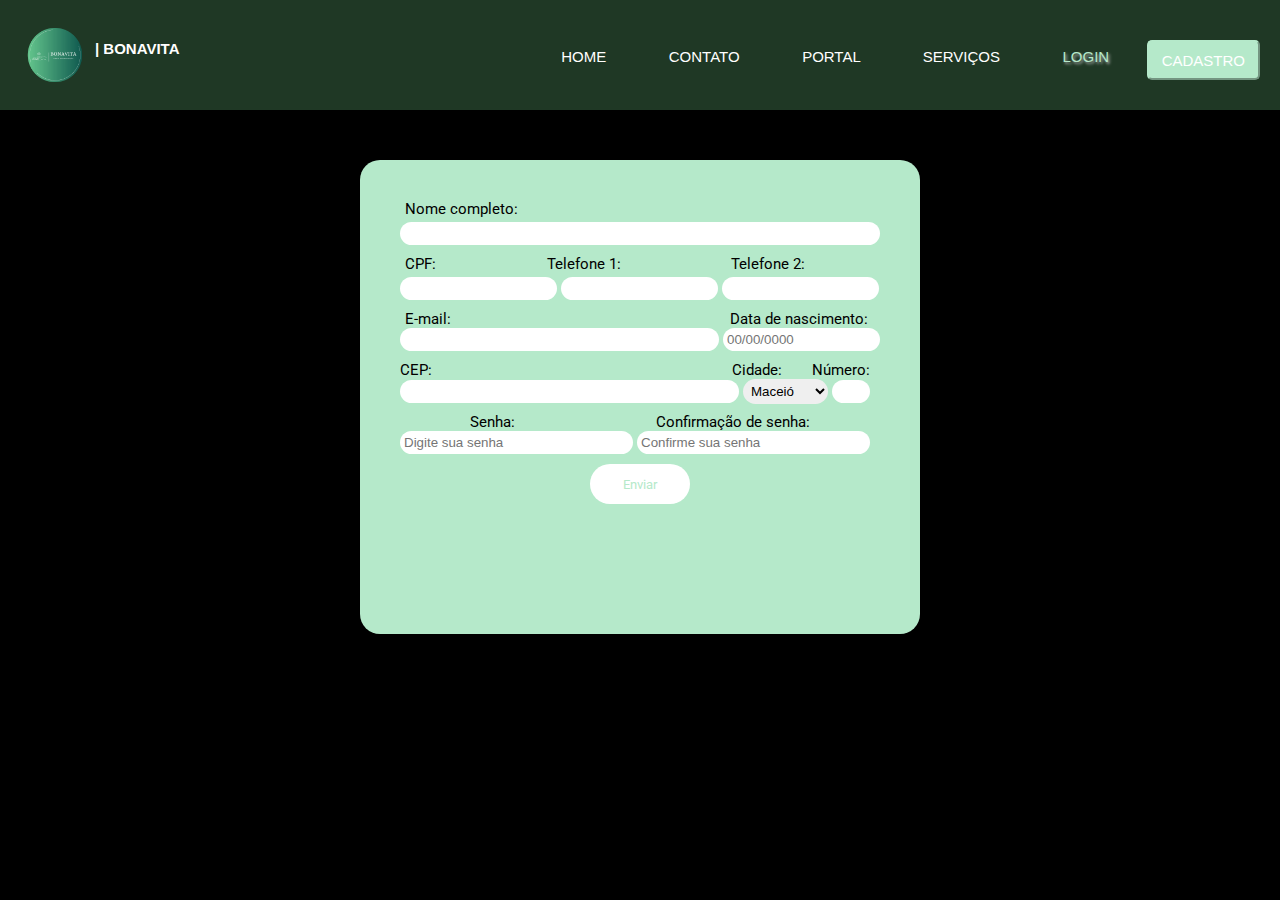
<file: pages/cadastro.html>
<!DOCTYPE html>
<html lang="pt-BR">

<head>
    <meta charset="UTF-8">
    <meta http-equiv="X-UA-Compatible" content="IE=edge">
    <meta name="viewport" content="width=device-width, initial-scale=1.0">
    <title>Document</title>
    <link rel="stylesheet" href="../css/stylehome.css">
    <link rel="stylesheet" href="../css/cadastrostyle.css">
</head>

<body class="bodycadastro">
    <nav class="navbar">
        <div class="logoConjunto">
            <img class="logoB" src="../img/logoBONAVITA.png" width="70px" height="70px">
            <h4> |&nbspBONAVITA</h4>
        </div>
        <div style="display: flex;">
            <a class="nav-link" href="../index.html">HOME &nbsp&nbsp</a>
            <a class="nav-link" href="">CONTATO &nbsp&nbsp</a>
            <a class="nav-link" href="">PORTAL &nbsp&nbsp</a>
            <a class="nav-link" href="../index.html">SERVIÇOS &nbsp&nbsp</a>
            <a class="login" href="./login.html">LOGIN &nbsp&nbsp</a>
            <button class="cadastro" onclick="redirectToCadastro()"> CADASTRO</button>
            <script>function redirectToCadastro() {
                    window.location.href = "./cadastro.html";
                }</script>
        </div>
    </nav>


    <section class="sectioncadastro">

        <form id="formulariocadastro">

            <div id="sucesso" class="acerto"> Cadastro Realizado</div>
            <div id="error-required-nome" class="error"> Campo obrigatório</div>
            <div id="error-required-email" class="error">Campo obrigatório</div>
            <div id="error-required-emailvalido" class="error"> Email inválido</div>
            <div id="error-required-senha" class="error"> Campo obrigatório</div>
            <div id="error-required-consenha" class="error"> Campo obrigatório</div>
            <div id="error-required-senhasdiferentes" class="error"> As senhas devem ser iguais</div>
            <div id="error-required-senhas8l" class="error"> As senhas devem ter 8 caracteres</div>

            <label class="titulocadastro" for="">Nome completo:</label>
            <input type="text" id="nome" class="nomecadastro">
            <div id="error-required-nome" class="error"> Campo obrigatório</div>

            <div class="cpftelefone">
                <div class="titulocpftel">
                    <label for="">CPF:</label>
                    <label for=""> <a class="tel1">Telefone 1:</a></label>
                    <label for="">Telefone 2:</label>
                </div>

                <div>
                    <input type="text" class="cpftelcadastro">
                    <input type="text" class="cpftelcadastro">
                    <input type="text" class="cpftelcadastro">
                </div>

            </div>
            <div class="emailnasc">

                <div class="tituloemailnasc">
                    <label class="emailtitu" for="">E-mail:</label>
                    <label class="dtnasctitulo" for="">Data de nascimento:</label>
                </div>
                <div>
                    <input class="inputcadasemailnasc" type="email" id="email">
                    <input class="inputcadasemailnasc2" placeholder="00/00/0000" type="text">

                </div>
            </div>

            <div>
                <div class="titulocidadecepnumero">
                    <label class="ceptitulo" for="">CEP:</label>
                    <label class="cidade" for="">Cidade:</label>
                    <label class="numerotitulo" for="">Número:</label>
                </div>
                <div class="inputcep">
                    <input class="cep" type="email">
                    <select name="cidades" class="cidades">
                        <option value="Maceió">Maceió</option>
                        <option value="Água Branca">Água Branca</option>
                        <option value="Anadia">Anadia</option>
                        <option value="Arapiraca">Arapiraca</option>
                        <option value="Atalaia">Atalaia</option>
                        <option value="Barra de Santo Antônio">Barra de Santo Antônio</option>
                        <option value="Barra de São Miguel">Barra de São Miguel</option>
                        <option value="Batalha">Batalha</option>
                        <option value="Belém">Belém</option>
                        <option value="Boca da Mata">Boca da Mata</option>
                        <option value="Branquinha">Branquinha</option>
                        <option value="Cacimbinhas">Cacimbinhas</option>
                        <option value="Cajueiro">Cajueiro</option>
                        <option value="Campestre">Campestre</option>
                        <option value="Campo Alegre">Campo Alegre</option>
                        <option value="Campo Grande">Campo Grande</option>
                        <option value="Canapi">Canapi</option>
                        <option value="Capela">Capela</option>
                        <option value="Carneiros">Carneiros</option>
                        <option value="Chã Preta">Chã Preta</option>
                        <option value="Coité do Nóia">Coité do Nóia</option>
                        <option value="Colônia Leopoldina">Colônia Leopoldina</option>
                        <option value="Coqueiro Seco">Coqueiro Seco</option>
                        <option value="Coruripe">Coruripe</option>
                        <option value="Craíbas">Craíbas</option>
                        <option value="Delmiro Gouveia">Delmiro Gouveia</option>
                        <option value="Dois Riachos">Dois Riachos</option>
                        <option value="Estrela de Alagoas">Estrela de Alagoas</option>
                        <option value="Feira Grande">Feira Grande</option>
                        <option value="Feliz Deserto">Feliz Deserto</option>
                        <option value="Flexeiras">Flexeiras</option>
                        <option value="Girau do Ponciano">Girau do Ponciano</option>
                        <option value="Ibateguara">Ibateguara</option>
                        <option value="Igaci">Igaci</option>
                        <option value="Igreja Nova">Igreja Nova</option>
                        <option value="Inhapi">Inhapi</option>
                        <option value="Jacaré dos Homens">Jacaré dos Homens</option>
                        <option value="Jacuípe">Jacuípe</option>
                        <option value="Japaratinga">Japaratinga</option>
                        <option value="Jaramataia">Jaramataia</option>
                        <option value="Jequiá da Praia">Jequiá da Praia</option>
                        <option value="Joaquim Gomes">Joaquim Gomes</option>
                        <option value="Jundiá">Jundiá</option>
                        <option value="Junqueiro">Junqueiro</option>
                        <option value="Lagoa da Canoa">Lagoa da Canoa</option>
                        <option value="Limoeiro de Anadia">Limoeiro de Anadia</option>
                        <option value="Maceió">Maceió</option>
                        <option value="Major Isidoro">Major Isidoro</option>
                        <option value="Mar Vermelho">Mar Vermelho</option>
                        <option value="Maragogi">Maragogi</option>
                        <option value="Maravilha">Maravilha</option>
                        <option value="Marechal Deodoro">Marechal Deodoro</option>
                        <option value="Maribondo">Maribondo</option>
                        <option value="Mata Grande">Mata Grande</option>
                        <option value="Matriz de Camaragibe">Matriz de Camaragibe</option>
                        <option value="Messias">Messias</option>
                        <option value="Minador do Negrão">Minador do Negrão</option>
                        <option value="Monteirópolis">Monteirópolis</option>
                        <option value="Murici">Murici</option>
                        <option value="Novo Lino">Novo Lino</option>
                        <option value="Olho d'Água das Flores">Olho d'Água das Flores</option>
                        <option value="Olho d'Água do Casado">Olho d'Água do Casado</option>
                        <option value="Olho d'Água Grande">Olho d'Água Grande</option>
                        <option value="Olivença">Olivença</option>
                        <option value="Ouro Branco">Ouro Branco</option>
                        <option value="Palestina">Palestina</option>
                        <option value="Palmeira dos Índios">Palmeira dos Índios</option>
                        <option value="Pão de Açúcar">Pão de Açúcar</option>
                        <option value="Pariconha">Pariconha</option>
                        <option value="Paripueira">Paripueira</option>
                        <option value="Passo de Camaragibe">Passo de Camaragibe</option>
                        <option value="Paulo Jacinto">Paulo Jacinto</option>
                        <option value="Penedo">Penedo</option>
                        <option value="Piaçabuçu">Piaçabuçu</option>
                        <option value="Pilar">Pilar</option>
                        <option value="Pindoba">Pindoba</option>
                        <option value="Piranhas">Piranhas</option>
                        <option value="Porto Calvo">Porto Calvo</option>
                        <option value="Porto de Pedras">Porto de Pedras</option>
                        <option value="Porto Real do Colégio">Porto Real do Colégio</option>
                        <option value="Quebrangulo">Quebrangulo</option>
                        <option value="Rio Largo">Rio Largo</option>
                        <option value="Roteiro">Roteiro</option>
                        <option value="Santa Luzia do Norte">Santa Luzia do Norte</option>
                        <option value="Santana do Ipanema">Santana do Ipanema</option>
                        <option value="Satuba">Satuba</option>
                        <option value="Senador Rui Palmeira">Senador Rui Palmeira</option>
                        <option value="Tanque d'Arca">Tanque d'Arca</option>
                        <option value="Taquarana">Taquarana</option>
                        <option value="Teotônio Vilela">Teotônio Vilela</option>
                        <option value="Traipu">Traipu</option>
                        <option value="União dos Palmares">União dos Palmares</option>
                        <option value="Viçosa">Viçosa</option>
                    </select>
                    <input class="numero" type="text">
                </div>
            </div>
            <div class="titulosenha"> <label class="senhatitulo" for="">Senha:</label>
                <label class="consenhatitulo" for="">Confirmação de senha:</label>
            </div>
            <div class="senhasinput">
                
                <input type="password" id="senha" placeholder="Digite sua senha" maxlength="8">
                <input type="password" id="consenha" placeholder="Confirme sua senha" maxlength="8">
            </div>
            <button id="btnSend" class="botaocadastro">Enviar</button>
        </form>
    </section>
    <script src="../js/validacaocadastro2.js"></script>
</body>

</html>
</file>
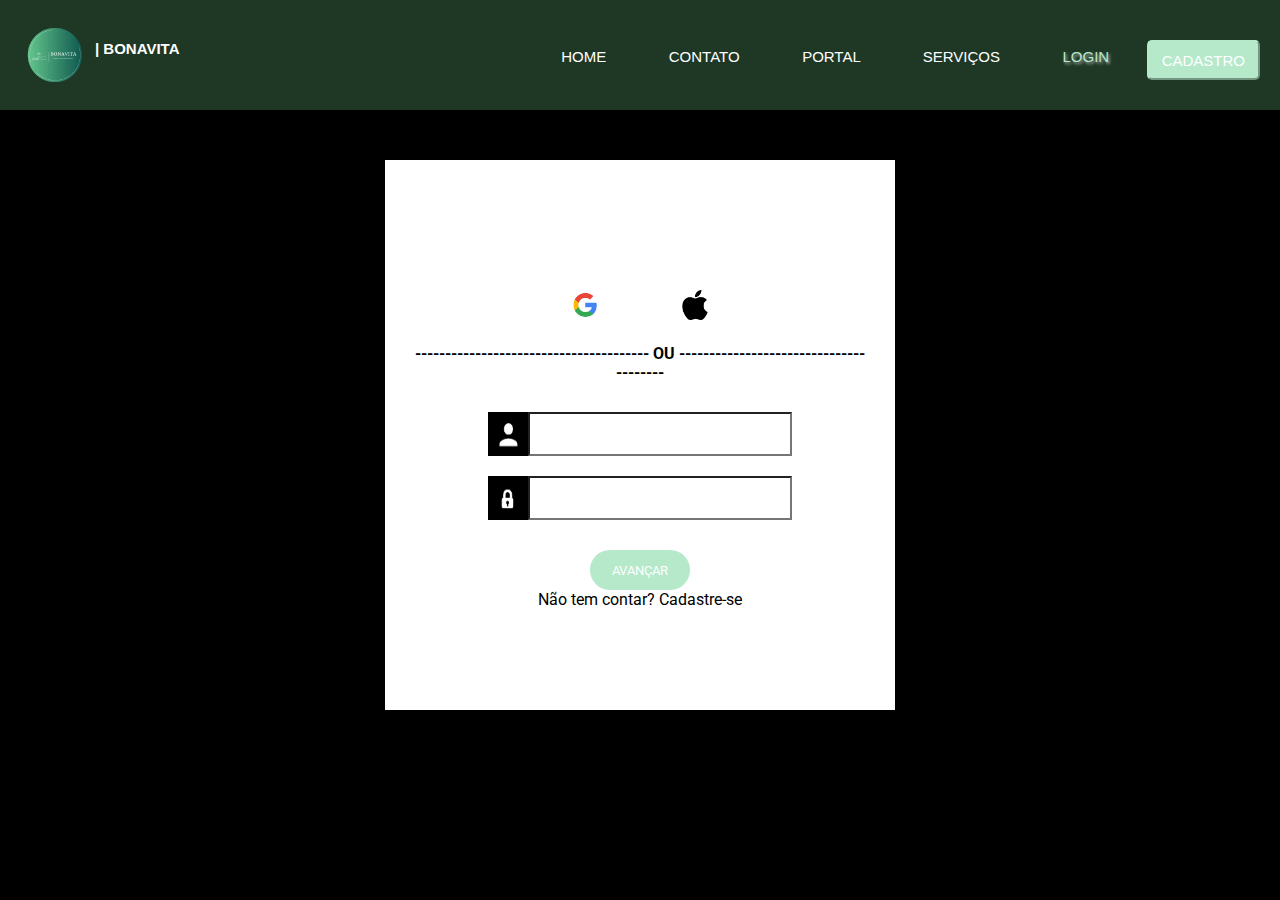
<file: pages/login.html>
<!DOCTYPE html>
<html lang="pt-BR">

<head>
    <meta charset="UTF-8">
    <meta http-equiv="X-UA-Compatible" content="IE=edge">
    <meta name="viewport" content="width=device-width, initial-scale=1.0">
    <title>Document</title>
    <link rel="stylesheet" href="../css/stylehome.css">
</head>

<body class="bodylogin">

    <nav class="navbar">
        <div class="logoConjunto">
            <img class="logoB" src="../img/logoBONAVITA.png" width="70px" height="70px">
            <h4> |&nbspBONAVITA</h4>
        </div>
        <div style="display: flex;">
            <a class="nav-link" href="../index.html">HOME &nbsp&nbsp</a>
            <a class="nav-link" href="">CONTATO &nbsp&nbsp</a>
            <a class="nav-link" href="">PORTAL &nbsp&nbsp</a>
            <a class="nav-link" href="../index.html">SERVIÇOS &nbsp&nbsp</a>
            <a class="login" href="./login.html">LOGIN &nbsp&nbsp</a>
            <button class="cadastro"  onclick="redirectToCadastro()"> CADASTRO</button>
        </div>
        <script>function redirectToCadastro() {
            window.location.href = "./cadastro.html";
         }</script>
         
    </nav>
    <div class="erroeform">
 
            <section class="sectionlogin">
        <div class="logosconta">
        <div class="google"> <img src="../img/imgoogle.jpg" alt="" height="30px" width="30px"></div>

            <div class="ios"><img src="../img/imgaple.jpg" alt="" height="30px" width="30px"></div>
        </div>

        <div class="divisao"> <strong> --------------------------------------- OU ---------------------------------------</strong></div>

        <div id="sucessoLOGIN" class="acerto"> Cadastro Realizado</div>
        <div class="container">
        <form id="formularioEntrar">
            <div id="error-required-emaillogin" class="error"> Campo obrigatório</div>
            <div id="error-required-emailvalidoentrar" class="error"> Email inválido</div>
            <div id="error-required-senhalogin" class="error"> Campo obrigatório</div>
            <div id="error-required-senhalogin8" class="error"> A senha deve conter 8 caracteres </div>
            <div class="input-container">
                <img class="usuariologo" src="../img/loginusua.png" alt="" height="44px" width="40px">
                <input class="loginemail" type="text" id="emaillogin" >
               </div>
    
            <div class="input-container">
                <img class="usuariologos" src="../img/senhausua.png" alt="" height="44px" width="40px">
                <input class="loginsenha"  type="password" id="senhalogin" >
               </div>
            <button class="submitlogin" id="btnSend">AVANÇAR</button>

            <div class="naotemconta">Não tem contar? Cadastre-se</div>
        </form></div>
    </section>
</div>
    <script src="../js/validacaocadastro.js"></script>
    
</body>

</html>
</file>
<file: css/stylehome.css>
@import url('https://fonts.googleapis.com/css2?family=Open+Sans:wght@300;800&display=swap');
@import url('https://fonts.googleapis.com/css2?family=Work+Sans:wght@700&display=swap');
@import url('https://fonts.googleapis.com/css2?family=Roboto:wght@100;300;400&family=Work+Sans:wght@700&display=swap');
@import url('https://fonts.googleapis.com/css2?family=Inika:wght@400;700&display=swap');

:root {
    --black: #000;
    --gray: #494c4e;
    --white: #fff;
    --cinzaclaro: #989a91;
    --verdeescuro: #1F3825;
    --verde-claro: #B5E9CA;
}

body{
    margin: 0;
    max-width: 100%;
}

.navbar{
    background-color: var(--verdeescuro);
    padding: 20px;
    display: flex;
    justify-content: space-between;
}
.nav-link{
    color: white;
    text-decoration: none;
    font-family: 'Franklin Gothic Medium', 'Arial Narrow', Arial, sans-serif;
    font-size: 15px;
    margin-top: 28px;
    margin-right: 50px;
}

.logoConjunto{
    display: flex;
    color: white;
    font-family: 'Franklin Gothic Medium', 'Arial Narrow', Arial, sans-serif;
    font-size: 15px;

}

.logoB{
margin-right: 5px;
}

.linha1{
    height: 15px;
    background-color: var(--verde-claro);
    border-color: var(--verde-claro);
    margin-bottom: 50px;
}

.container-1{
    display: flex;
}

.img-1{
    margin-left: 40px;
    border-radius: 5px;
    border: 10px var(--verde-claro) solid;
}

.textoInicial{
    display: block;
    margin: 30px;
    text-align: justify ;
    font-family: 'Roboto', sans-serif;
    font-weight: 100;
    font-size: 15px;
}

.texto-1{
    font-family: 'Roboto', sans-serif;
    font-weight: 400;
}

.titulo-1{
    padding-bottom: 50px;
    font-family: 'Open Sans', sans-serif;
    font-weight: 800;
    font-size: 27px;
    color: var(--verde-claro);
    -webkit-text-stroke-width: 1px;
    -webkit-text-stroke-color: #000;
}

.login{
    color: var(--verde-claro);
    text-decoration: none;
    font-family: 'Franklin Gothic Medium', 'Arial Narrow', Arial, sans-serif;
    font-size: 15px;
    margin-top: 28px;
    margin-right: 20px;
    text-shadow: 0.1em 0.1em 0.2em rgb(177, 177, 177);
}

.cadastro{
    color: white;
    text-decoration: none;
    font-family: 'Franklin Gothic Medium', 'Arial Narrow', Arial, sans-serif;
    background-color: var(--verde-claro);
    border-radius: 5px;
    border-color: var(--verde-claro);
    font-size: 15px;
    padding-left: 13px;
    padding-bottom: 1px;
    padding-right: 13px;
    margin-top: 20px;
    margin-bottom: 10px;
}

.container-2{
   display: flex;
   margin-top: 70px;
   margin-left: 20px;
   margin-right: 20px;
   margin-bottom: 50px;
}

.info-1{
    background-color: var(--verde-claro);
    width: 500px;
    height: 630px;
    font-family: 'Roboto', sans-serif;
    font-weight: 400;
}

.texto-Info1{
    margin-top: 40px;
    margin-left: 10px;
    margin-right: 15px;
    margin-bottom: 20px;
    text-align: justify;
}

.info-2{
    background-color: #f6f6f6;
    padding-top: 15px;
    width: 1020px;
    height: 450px;
    font-family: 'Roboto', sans-serif;
    font-weight: 400;
    font-size: 15px;
}

.tituloInfo{
    text-align: center;
    font-family: 'Work Sans', sans-serif;
    font-weight: 800;
    color: var(--verdeescuro);
    font-size: 25px;
    
}

.textoInfo2{
    display: flex;
    margin-left: 20px;
    margin-right: 20px;
    text-align: justify;
}

.texto2-Info2{
    margin-left: 50px;
}

.info-3{
    background-color: var(--verdeescuro);
    width: 1020px;
    height: 165px;
}

.texto-Info3{
    color: var(--white);
    font-family: 'Roboto', sans-serif;
    font-weight: 300;
    padding-top: 20px;
    padding-left: 20px;
}

.separaCont{
    display: block;
}

.container-3{

    height: 300px;
    margin-top: 100px;
}

.img-servicos{
    display: flex;

}

.img-s1{
    display: block;
    margin-left: 138px;
    margin-top: 20px;
    text-align: center;
    font-family: 'Roboto', sans-serif;
    font-weight: 400;
    font-size: 15px;
    border-image: 15px var(--verde-claro) solid;
}

.img-s2{
    display: block;
    margin-left: 138px;
    margin-top: 20px;
    text-align: center;
    font-family: 'Roboto', sans-serif;
    font-weight: 400;
    font-size: 15px;
}

.img-s3{
    display: block;
    margin-left: 138px;
    margin-top: 20px;
    text-align: center;
    font-family: 'Roboto', sans-serif;
    font-weight: 400;
    font-size: 15px;
}

.img-s4{
    display: block;
    margin-left: 138px;
    margin-top: 20px;
    text-align: center;
    font-family: 'Roboto', sans-serif;
    font-weight: 400;
    font-size: 15px;
}

.tituloFeed{
    background-color: var(--verde-claro);
    font-family: 'Inika', serif;
    font-size: 15px;
    margin-left: 15px;
    margin-top: 100px;
    margin-right: 15px;
}

.texto1-Feed{
    color: #494c4e;
    font-family: 'Roboto', sans-serif;
    font-weight: 300;
    margin-left: 15px;
    font-size: 13px;
}

.form{
    margin-left: 20px;
    background-color: #b5e9ca34;
    border-radius: 15px;

}

.nome-Form{
    margin-top: 15px;
    font-size: 14px;
}

.nome-Input{
    margin-top: 10px;
    width: 200px;
    height: 20px;
    border-radius: 7px;
}

.escolha-Feed{
    font-size: 14px;
}

.sugestao-Form{
    font-size: 14px;
}

.sugestao-Input{
    margin-top: 10px;
    width: 600px;
    height: 150px;
    border-radius: 8px;
}

.bot-Form{
    width: 90px;
    background-color:var(--verde-claro);
    color: black;
}

.rodape{
    background-color: var(--verdeescuro);
    margin-top: 30px;
    height: 150px;
}

.img-Footer{
    display: flex;
    padding-top: 20px;
    width: 30px;
    height: 30px;
    margin-left: 49%;
}

.img-Rodape1{
    margin-right: 10px;
}

.img-Rodape2{
    margin-right: 10px;
}

.email-Footer{
   margin-left: 44%;
}

.email-Input{
    margin-top: 15px;
   height: 25px;
   width: 200px;
   border-radius: 8px;
   border-color: var(--verde-claro);
}

.bot-Rodape{
    margin-right: 100px;
    height: 30px;
    border-radius: 8px;
    border-color: var(--verde-claro);

}

.img-rod{
    height: 13px;
    width: 13px;
}

.texto-Footer{
    background-color: rgb(49, 61, 49);
}

.copy-rod{
    margin-top: 13px;
    padding-top: 10px;
    padding-bottom: 2px;
    font-size: 10px;
    margin-left: 47%;
    color: #989a91;

}

.bodylogin{
    background-color: var(--black);
}

section {
    max-width: 500px;
    margin: 50px auto;
    background-color: var(--white);
    padding: 30px;
    padding-bottom: 120px;
    color: var(--black);
}

.acerto{
    margin: auto;
    background-color: var(--verdeescuro);
}

form {
    display: flex;
    flex-direction: column;
    padding: 10px;
    font-family: 'Roboto', sans-serif;
}

input {
    margin-bottom: 10px;
    background-color: var(--white);
}

button {
    margin-top: 5px;
    font-family: 'Roboto', bold;
    color: var(--black);
    margin-left: 5px;
    border-radius: 5px;
}

.error {
    font-size: 10px;
    color: var(--white);
    display: none;
    border-radius: 2px;
    align-items: center;
    text-align: center;
    margin: 1px ;
    padding: 3px;
    background-color: red;

    margin-top: 0;
    font-family: 'Roboto', bold;
    }

.acerto {
    background-color: green;
    font-family: 'Roboto', bold;
    display: none;
    border-radius: 5px;
    align-items: center;
    text-align: center;
    margin: auto;
    padding: 5px;
    color: var(--white);
    margin-top: 10px
    ,;
}

.logo{
    color: var(--white);
    font-size: 30px;
    font-family: 'Roboto', bold;
    text-decoration: none;
    
}

.sectionlogin{
    background-color: var(--white);
    width: 450px    ;
    height: 400px;
}



.divisao{
    text-align: center;
    font-family: 'Roboto', sans-serif;
}

#emaillogin{
    width: 250px;
    margin:auto;
    margin-bottom: 10px;
    height: 30px;
    margin-top: 20px;
    margin-left: 0;
}

#senhalogin{
    width: 250px;
    margin:auto;
    margin-bottom: 10px;
    height: 30px;
    margin-left: 0;
    margin-right: 0;
}

.logosconta{
    display: flex;
    align-items: center;
    justify-content: center;
    margin: 50px;
    margin-bottom: 20px;
    margin-top: 100px;
}

.google{
    margin-right: 80px;
}

.submitlogin{
width: 100px;
height: 40px;
border: 20px;
background-color: var(--verde-claro);
color: var(--white);
font-family: 'Roboto', sans-serif;
border-radius: 25px;
margin: auto;
margin-top:10px ;
}

.input-container{

    display: flex;
    
    margin-bottom: 10px;

}
.usuariologo{
    margin-right: 0;
    margin-top: 10px;

}

.input-container {
    display: flex;
    align-items: center;
    margin-bottom: 10px;
   }
   
   .usuariologo {
    display: inline-block;
    margin-right: 0;
   }
   
   .loginemail {
    width: 100%;
    padding: 5px;
    border: --black;
    outline: none;
   }
   .loginsenha {
    width: 100%;
    padding: 5px;
    border: 1px --black;
    outline: none;
   }

   .usuariologos{
    margin-top: -10px;
   }

   .container {
    display: flex;
    justify-content: center;
    align-items: center;
    
}

.erroeform{
    display: flex;
}

.naotemconta{
    text-align: center;
    margin-bottom: 100px;
}
</file>
<file: css/cadastrostyle.css>
@import url('https://fonts.googleapis.com/css2?family=Open+Sans:wght@300;800&display=swap');
@import url('https://fonts.googleapis.com/css2?family=Work+Sans:wght@700&display=swap');
@import url('https://fonts.googleapis.com/css2?family=Roboto:wght@100;300;400&family=Work+Sans:wght@700&display=swap');
@import url('https://fonts.googleapis.com/css2?family=Inika:wght@400;700&display=swap');





:root {
    --pretotransparente: #615d5d7a;
    --black: #000;
    --gray: #494c4e;
    --white: #fff;
    --cinzaclaro: #989a91;
    --verdeescuro: #1F3825;
    --verde-claro: #B5E9CA;
    --rosatemperado:#da8989;
}

.nomecadastro {
    border-radius: 15px;
    padding: 4px;
    border-color: var(--white);
    box-shadow: 0 0 0 0;
    border: 0 none;
    outline: 0;
    
}

.sectioncadastro {
    background-color: var(--verde-claro);
    border-radius: 20px;

}

.bodycadastro {
    background-color: var(--black);
}

.titulocadastro {
    font-size: 15px;
    font-family: 'Roboto', sans-serif;
    margin-left: 5px;
    margin-bottom:
        4px;
}

.cpftelcadastro {
    border-radius: 15px;
    padding: 4px;
    border-color: var(--white);
    box-shadow: 0 0 0 0;
    border: 0 none;
    outline: 0;
    width: 149px;

}

.titulocpftel{
display: flex;
justify-content: space-between ;
margin-left: 5px;
margin-right: 75px;
font-size: 15px;
font-family: 'Roboto', sans-serif;
margin-left: 5px;
margin-bottom:
    4px;
    
}

.tel1{
    margin-left: 40 px;
}



.tituloemailnasc{
    display: flex;
    justify-content: space-between ;
    font-family: 'Roboto', sans-serif;
    font-size: 15px;
}



.inputcadasemailnasc{
    border-radius: 15px;
    padding: 4px;
    border-color: var(--white);
    box-shadow: 0 0 0 0;
    border: 0 none;
    outline: 0;
    width: 149px;
    padding-right: 166px;
}

.inputcadasemailnasc2{
    border-radius: 15px;
    padding: 4px;
    border-color: var(--white);
    box-shadow: 0 0 0 0;
    border: 0 none;
    outline: 0;
    width: 149px;
    
}

.dtnasctitulo{
    margin-right: 12px;
}

.emailtitu{
    margin-left: 5px;
}

.titulocidadecepnumero{
    display: flex;
    justify-content: space-between ;
    font-family: 'Roboto', sans-serif;
    font-size: 15px;
}

.inputcep input{
    border-radius: 15px;
    padding: 4px;
    border-color: var(--white);
    box-shadow: 0 0 0 0;
    border: 0 none;
    outline: 0;
}

select{
    border-radius: 15px;
    padding: 4px;
    border-color: var(--white);
    box-shadow: 0 0 0 0;
    border: 0 none;
    outline: 0;
}

.numero{
    width: 30px ;
}

.cep{
    width: 331px;
}

.ceptitulo{
    margin-right: 270px;
}

.numerotitulo{
    margin-right: 10px;
}

.cidades{
    width:85px;
}


#senha{
    border-radius: 15px;
    padding: 4px;
    border-color: var(--white);
    box-shadow: 0 0 0 0;
    border: 0 none;
    outline: 0;
width: 225px;
}


#consenha{
    border-radius: 15px;
    padding: 4px;
    border-color: var(--white);
    box-shadow: 0 0 0 0;
    border: 0 none;
    outline: 0;
    width: 225px;
}

.titulosenha {
    display: flex;
    justify-content: space-around ;
    font-family: 'Roboto', sans-serif;
    font-size: 15px;
}

.senhasinput input{
    margin: auto;
}

.botaocadastro{
    width: 100px;
    height: 40px;
    border: 20px;
    background-color: var(--white);
    color: var(--verde-claro);
    font-family: 'Roboto', sans-serif;
    border-radius: 25px;
    margin: auto;
    margin-top:10px ;
}

.error {
    font-size: 10px;
    color: var(--white);
    display: none;
    border-radius: 2px;
    align-items: center;
    text-align: center;
    margin: 1px ;
    padding: 3px;
    background-color: red;

    margin-top: 0;
    font-family: 'Roboto', bold;
    }

.acerto {
    background-color: green;
    font-family: 'Roboto', bold;
    display: none;
    border-radius: 5px;
    align-items: center;
    text-align: center;
    margin: auto;
    padding: 5px;
    color: var(--white);
    margin-top: 10px
    ,;
}
</file>
